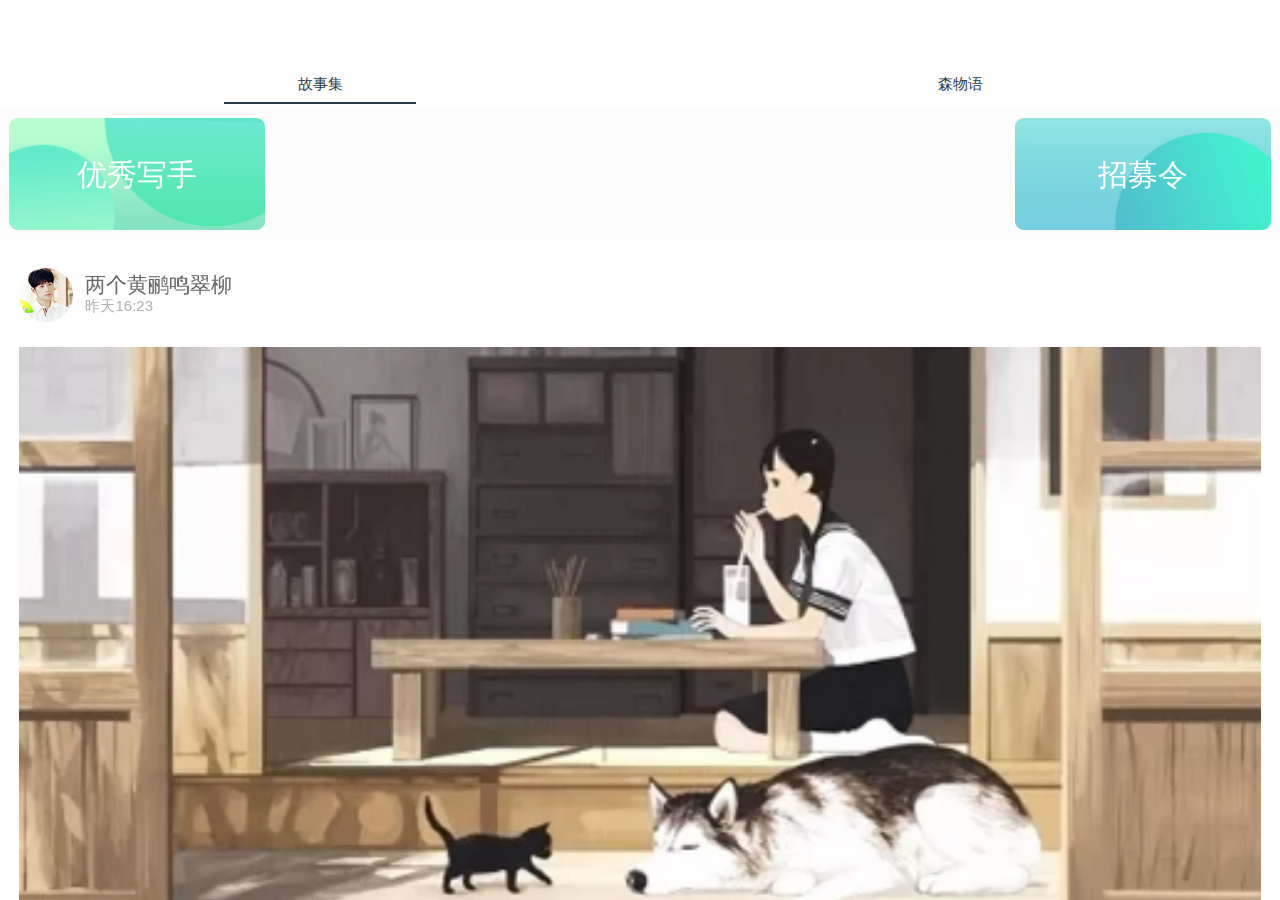
<file: main/main.html>
<!DOCTYPE html>
<html>
	<head>
		<meta charset="UTF-8">
		<meta name="viewport" content="width=device-width,initial-scale=1,minimum-scale=1,maximum-scale=1,user-scalable=no" />
		<meta name="apple-mobile-web-app-capable" content="yes">
		<title>故事</title>
		<script type="text/javascript" src="../js/zoom/flexible.js"></script>	
		<link href="../css/mui.min.css" rel="stylesheet" />
		<link rel="stylesheet" href="../css/style.css" />
		<link rel="stylesheet" href="../css/main.css" />
	</head>
	<body>
		<div id="slider" class="mui-slider">
				<div id="segmentedControl">
				<div class="mui-slider-indicator mui-segmented-control mui-segmented-control-inverted">
					<a class="mui-control-item" href="#item1mobile">
				故事集
			</a>
					<a class="mui-control-item" href="#item2mobile">
				森物语
			</a>
				</div>				
			</div>
				<div id="sliderProgressBar"></div>
				<div id="mui-slider-group" class="mui-slider-group">
					<div id="item1mobile" class="mui-slider-item mui-control-content mui-active">
						<div id="scroll1" class="mui-scroll-wrapper">
							<div class="mui-scroll">
								
								<div class="content_title content_title_1">
									<div class="title_1_left">
										优秀写手
									</div>
									<div class="title_1_right">
										招募令
									</div>
								</div>
								
								<div class="content_list_1">
									<div class="list_1_user">
										<div class="title_1_avatar">
											<img src="../images/main/header1.png" />
										</div>
										<div class="title_1_name">
											<div>两个黄鹂鸣翠柳</div>
											<div>昨天16:23</div>											
										</div>
									</div>
									
									<div class="list_1_bg">
										<img src="../images/main/img2.png" />
									</div>
									<div class="list_1_title">
										 太阳系的冲浪物语：人生在世，就是要学会随时随波主流！
									</div>
									<div class="list_1_content">
										太阳系的冲浪物语：人生在世，就是要学会随时随波主流！太阳系的冲浪物语：人生在世，就是要学会随时随波主流！太阳系的冲浪物语：人生在世，就是要学会随时随波主流！
									</div>
								</div>
								
								<div class="content_list_1">
									<div class="list_1_user">
										<div class="title_1_avatar">
											<img src="../images/main/header1.png" />
										</div>
										<div class="title_1_name">
											<div>两个黄鹂鸣翠柳</div>
											<div>昨天16:23</div>											
										</div>
									</div>
									
									<div class="list_2_bg">
										<img src="../images/main/img2.png" />
										<div class="list_2_play">
											<img src="../images/main/music_pause.png" />
										</div>			
									</div>
									
									<div class="list_1_title">
										 太阳系的冲浪物语：人生在世，就是要学会随时随波主流！
									</div>
									
									<div class="list_1_content">
										太阳系的冲浪物语：人生在世，就是要学会随时随波主流！太阳系的冲浪物语：人生在世，就是要学会随时随波主流！太阳系的冲浪物语：人生在世，就是要学会随时随波主流！
									</div>
								</div>
							</div>
						</div>
					</div>
					<div id="item2mobile" class="mui-slider-item mui-control-content">
						<div id="scroll2" class="mui-scroll-wrapper">
							<div class="mui-scroll">
								<div class="content_title_2">
									<div class="header_bg">
										<div class="content_header_img">
											<img src="../images/main/header2.png" />
										</div>
										<div class="content_header_text">
											嗨，闲着呢?来说点什么吧~
										</div>
										<div class="content_header_icon">
											<img src="../images/main/topic_write.png" />
										</div>
									</div>					
								</div>
								<div class="content_card">
									<div class="card_header">
										<div class="card_header_avatar">
											<img src="../images/main/header2.png"  />
										</div>
										<div class="card_header_name">
											<div class="card_header_nickname">逝去~</div>
											<div class="card_header_time">昨天12:30</div>
											<div></div>
										</div>
									</div>
									<div class="card_content">
										如果这个世界有一天被黑暗吞噬了，千万要记得还有驾驭马卡龙色系的软妹子和软仔，只要他们一刻没有停消就有机会炸开来。
									</div>
									<div class="card_image">
										<img src="../images/index/img1.png" />
										<img src="../images/main/img2.png" />
										<img src="../images/index/img1.png" />
										<img src="../images/main/img2.png" />
										<img src="../images/index/img1.png" />
										<img src="../images/main/img2.png" />
									</div>
									<div class="card_attribute">
										<div class="attribute_watch">
											<img align="center" src="../images/main/look_icon.png" /><span>156</pan>
										</div>
										<div class="attribute_praise">
											<img align="center" src="../images/main/zan_icon.png" /><span>23</pan>
										</div>
										<div class="attribute_commit">
											<img align="center" src="../images/main/comment_icon.png" /><span>8</pan>
										</div>
									</div>
								</div>
							</div>
						</div>
					</div>
				</div>
			</div>
			<script type="text/javascript" src="../js/mui.min.js" ></script>
			<script>
				//DIV局部滚动
			mui('.mui-scroll-wrapper').scroll({
				indicators: true //是否显示滚动条
			});
			
			//修改框架高度
			var dom = document.getElementsByClassName('mui-control-content');
			var segmentedControl = document.getElementById("segmentedControl").offsetHeight;
			var ViewHeight = window.innerHeight;
			var muislidergroup = document.getElementById("mui-slider-group");
			muislidergroup.style.height = ViewHeight-segmentedControl-5+'px';;
			for(var i=0,len=dom.length; i<len; i++){
			    dom[i].style.height = ViewHeight-segmentedControl-4+'px';
			}
			var html2 = '<div class="one_box"><div class="box_head"><div class="one_left"><div class="left_avatar"><img src="../images/main/teach_stu_head.png"/></div><div class="left_text"><div class="text_detail"><span class="gender_icon">王小明<img src="../images/student/female.png" /></span><span class="class_state">上课中</span></div><div class="text_detail text_detail_num"><span>待上课时长 <span class="class_time">3600分钟</span></span><span>总缴费 <span class="text_detail_num_money">6000.0学币</span></span></div></div></div></div></div>';
			var item2 = document.getElementById('item2mobile');
			var sliderProgressBar = document.getElementById("sliderProgressBar");
			document.getElementById('slider').addEventListener('slide', function(e) {
				if(e.detail.slideNumber === 0){
					sliderProgressBar.style.marginLeft='17.5%';
				}else if(e.detail.slideNumber === 1) {
					sliderProgressBar.style.marginLeft='68%';
					if (item2.querySelector('.mui-loading')) {
						setTimeout(function(){
							item2.querySelector('.mui-scroll').innerHTML = html2;
						}, 500);
					}
				}
			});
			</script>
	</body>
</html>
</file>
<file: css/style.css>
.content_title{
	width: 100%;
	background-color: rgba(233,235,236,0.1);
	display: flex;
	justify-content: space-between;
	align-items: center;
}
</file>
<file: css/main.css>
body,html{
	background-color: #FFFFFF;
	height: 100%;
}

/*首页*/
.header_box{
	height: 2.013888rem;
}
.header_list{
	display: flex;
	padding-top: 0.916666rem;
	justify-content: space-between;
	align-items: center;
}
.header_list_left{
	padding-left: 0.388888rem;
	font-size: 0.277777rem;
	color: rgba(43,59,72,0.6);
}
.header_list_left img{
	width: 0.833333rem;
	height: 0.833333rem;
	margin-right: 0.069444rem;
}
.header_list_center{
	font-size: 0.444444rem;
}
.header_list_right{
	padding-right: 0.388888rem;
}
.header_list_right img{
	width: 0.833333rem;
	height: 0.833333rem;
}
.gb_img img{
	width: 100%;
}
.img_tags{
	margin-top: 0.416666rem;
	text-align: center;
	font-size: 0.333333rem;
	color: #b2b2b2;
}
.text_content{
	margin: 0.555555rem 0.555555rem;
	font-size: 0.388888rem;
	color: #474747;
}
.text_topic{
	text-align: center;
	font-size: 0.333333rem;
	color: #b2b2b2;
}

/*main样式*/
/*框架样式调整*/
.mui-slider{
	height: 100%;
}
.mui-control-content {
	background-color: white;
	min-height: 400px;
}
#sliderProgressBar{
	width: 15%;
	margin-left: 17.5%;
	height: 2px;
	background-color:#2b3b48;
	margin-top: -1px;
	margin-bottom: 0.097222rem;
	position: relative;
}
.mui-control-item{
	color: #2b3b48 !important;
}
.mui-slider-group{
	background-color: #2b3b48 !important;
}
.mui-segmented-control{
	padding-top: 1.208333rem;
}

/*故事集样式*/
.content_title_1{
	height: 2.416666rem;
}
.title_1_left{
	width: 4.75rem;
	height: 2.083333rem;
	background-image: url(../images/main/writer_bg.png);
	background-repeat: no-repeat;
	background-size: 100% 100%;
	display: flex;
	justify-content: center;
	align-items: center;
	margin-left: 0.166666rem;
	color: #fefefe;
	font-size: 0.555555rem;
}
.title_1_right{
	width: 4.75rem;
	height: 2.083333rem;
	background-image: url(../images/main/recruit_bg.png);
	background-repeat: no-repeat;
	background-size: 100% 100%;
	display: flex;
	justify-content: center;
	align-items: center;
	margin-right: 0.166666rem;
	color: #fefefe;
	font-size: 0.555555rem;
}
.content_list_1{
	width: 100%;
	padding: 0 0.361111rem;
}

.list_1_user{
	width: 100%;
	display: flex;
	align-items: center;
	margin-top: 0.513888rem;
}
.title_1_avatar{
	width: 1rem;
	height: 1rem;
}
.title_1_avatar img{
	width: 100%;
	height: 100%;
}
.title_1_name{
	margin-left: 0.222222rem;
}
.title_1_name div:first-child{
	font-size: 0.388888rem;
	color: #666666;
}
.title_1_name div:last-child{
	font-size: 0.277777rem;
	color: #b2b2b2;
}
.list_1_bg{
	margin-top: 0.472222rem;
}
.list_1_bg img{
	width: 100%;
}
.list_2_bg{
	margin-top: 0.472222rem;
	text-align: center;
	position: relative;
}
.list_2_bg img{
	width: 4.805555rem !important;
	height: 4.805555rem;
	margin: 0 auto;
	border-radius:90px;
}
.list_2_play{
	position: absolute;
	width: 1.083333rem;
	height: 1.083333rem;
	background-color: #ffffff;
	opacity: 0.6;
	top: 50%;
	left: 50%;
	transform:translate(-50%,-50%);
	-webkit-transform: translate(-50%,-50%);
	border-radius:90px;
	display: flex;
	justify-content: center;
	align-items: center;
}
.list_2_play img{
	width: 0.347222rem !important;
	height: 0.472222rem;
}
.list_1_title{
	margin-top: 0.416666rem;
	font-size: 0.472222rem;
	color: #212121;
}
.list_1_content{
	margin: 0.361111rem 0;
	color:#b2b2b2;
	font-size: 0.361111rem;
}
/*森物语样式*/
.content_title_2{
	height: 1.722222rem;
	width: 100%;
	background-color: rgba(233,235,236,0.1);
}
.header_bg{
	height: 100%;
	padding: 0.166666rem 0;
	display: flex;
	justify-content: space-between;
	align-items: center;
	background-image: url(../images/main/topic_bg.png);
	background-origin: content-box;
	background-position: left top;
	background-repeat: no-repeat;
	background-size: 93% 100%;
}
.content_header_img{
	width: 1rem;
	height: 1rem;
	margin-left: 15%;
}
.content_header_img img{
	width: 1rem !important;
	height: 1rem;
}
.content_header_text{
	font-size: 0.333333rem;
	color: #fffefe;
}
.content_header_icon{
	margin-right: 15%;
	width: 0.388888rem !important;
	height: 0.388888rem;
}
.content_header_icon img{
	width: 100% !important;
	height: 100%;
}
.content_card{
	padding: 0 5%;
	border-bottom:1px solid #e1e0e0;
}
.card_header{
	height: 1rem;
	display: flex;
	align-items: center;
	margin: 0.583333rem 0;
}
.card_header_avatar{
	width: 1rem;
	height: 1rem;
	border-radius: 90px;
	overflow: hidden;
}
.card_header_avatar img{
	width: 1rem;
	height: 1rem;
	border-radius: 90px;
}
.card_header_name{
	margin-left: 0.222222rem;
	
}
.card_header_nickname{
	font-size: 0.333333rem;
	color: #666666;
}
.card_header_time{
	font-size: 0.277777rem;
	color: #b2b2b2;
}
.card_content{
	font-size:0.388888rem;
	line-height:0.736111rem;
	color: #333333;
}
.card_image{
	display: flex;
	align-items: center;
	justify-content: space-between;
	flex-wrap: wrap;
	width: 100%;
	margin-top:0.416666rem;
	margin-bottom: 0.847222rem;
}
.card_image img{
	width: 49% !important;
	height: 4.527777rem;
	margin-bottom: 2%;
}

.card_attribute{
	display: flex;
	align-items: center;
	justify-content: space-between;
	padding-bottom: 0.291666rem;
}
.card_attribute span{
	padding-left: 0.319444rem;
	font-size: 0.305555rem;
	color: #8c8c8c;
}
.attribute_watch img{
	width: 0.569444rem !important;
	height: 0.375rem;
}
.attribute_praise img{
	width: 0.444444rem !important;
	height: 0.291666rem;
}
.attribute_commit img{
	width: 0.444444rem !important;
	height: 0.402777rem;
}
</file>
